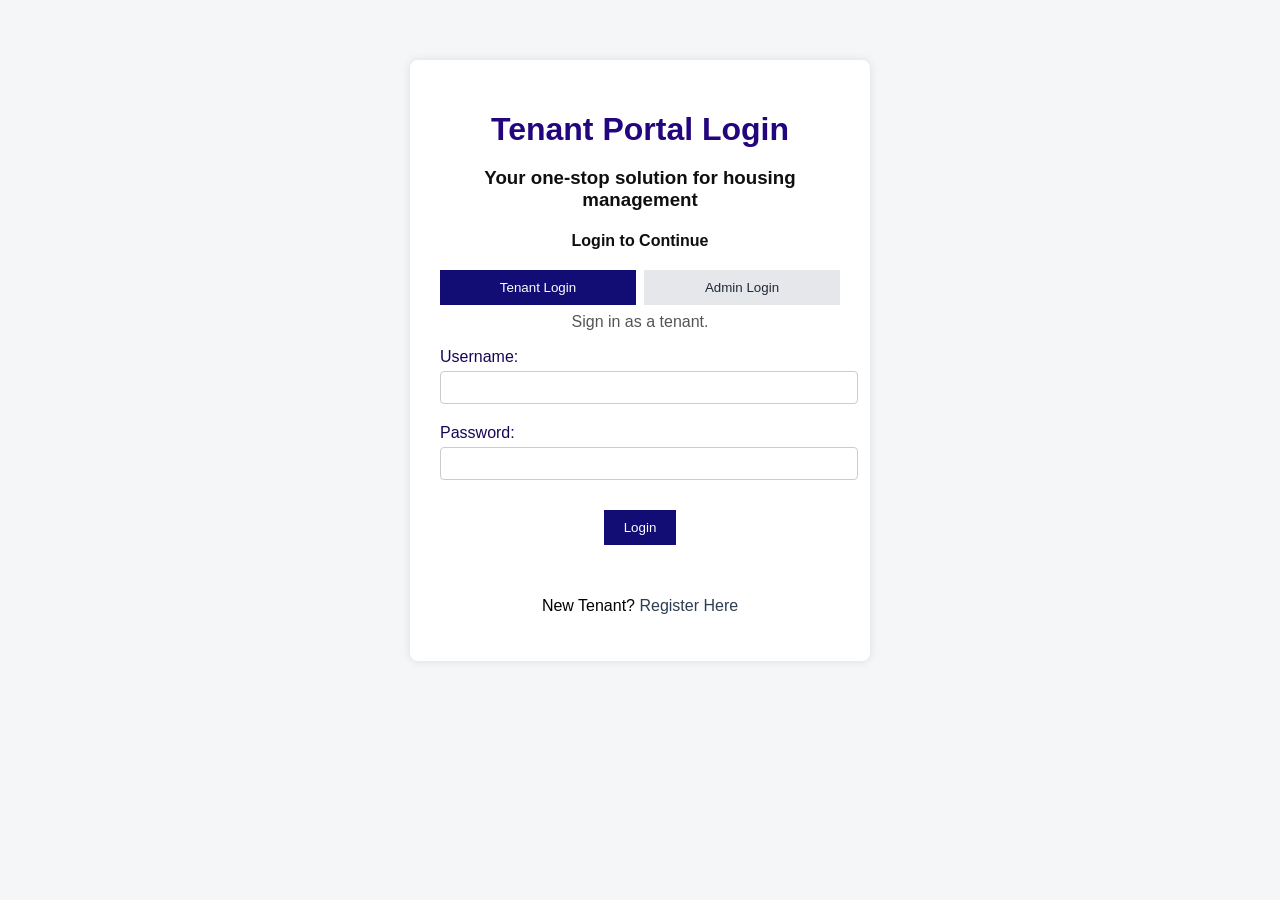
<file: src/main/resources/static/index.html>
<!DOCTYPE html>

<html lang="en">
<head>
  <meta charset="UTF-8">
  <meta name="viewport" content="width=device-width, initial-scale=1.0">
  <title>Portal Login</title>
  <link rel="stylesheet" href="css/base.css">
  <link rel="stylesheet" href="css/components.css">
  <link rel="stylesheet" href="css/auth.css">
</head>
<body>
  <div class="container">
    <h1> Tenant Portal Login</h1>
    <h3>Your one-stop solution for housing management</h3>
    <h4>Login to Continue</h4>
    <div class="login-modes" role="group" aria-label="Login type">
      <button id="tenantLoginMode" class="login-mode active" type="button" aria-pressed="true">
        Tenant Login
      </button>
      <button id="adminLoginMode" class="login-mode" type="button" aria-pressed="false">
        Admin Login
      </button>
    </div>
    <p id="loginModeMessage" class="login-mode-message">Sign in as a tenant.</p>
    <form id="loginForm" method="post">
      <label for="username">Username:</label>
      <input type="text" name="username" id="username" required>

      <label for="password">Password:</label>
      <input type="password" name="password" id="password" required>

        <button id="loginButton" type="submit">Login</button>
      </form>
      <p id="loginMessage" class="form-message" role="alert" aria-live="polite"></p>
    <p>New Tenant? <a href="register.html">Register Here</a></p>
  </div>

<script src="js/api.js" defer></script>
<script src="js/auth.js" defer></script>

</body>
</html>
</file>
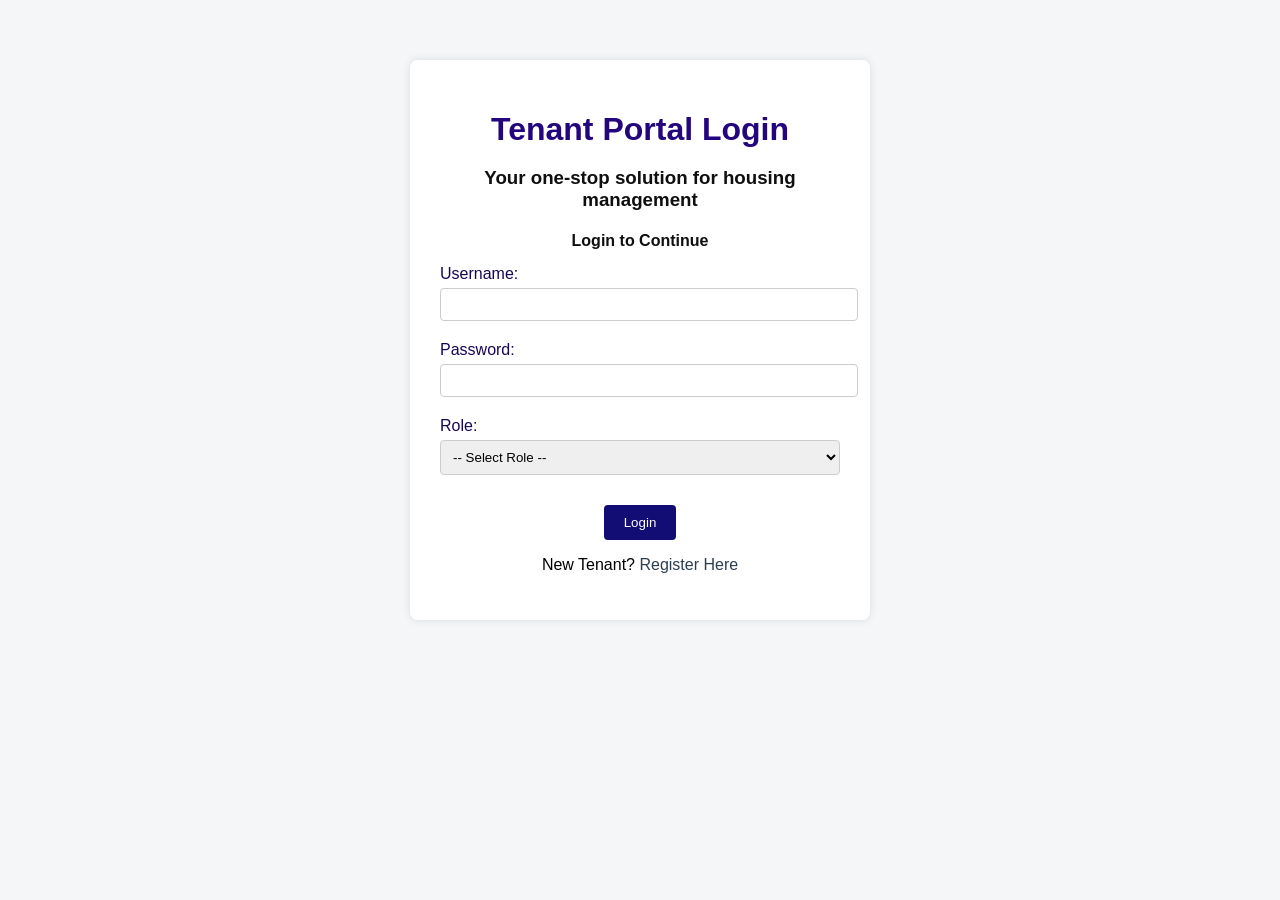
<file: tenant final.html>
<!DOCTYPE html>
<html lang="en">
<head>
  <meta charset="UTF-8">
  <meta name="viewport" content="width=device-width, initial-scale=1.0">
  <title>Portal Login</title>
  <style>
    body {
      font-family: 'Segoe UI', Tahoma, Geneva, Verdana, sans-serif;
      background-color: #f4f6f8;
      margin: 0;
      padding: 0;
    }
    .container {
      max-width: 400px;
      margin: 60px auto;
      background-color: #ffffff;
      padding: 30px;
      border-radius: 8px;
      box-shadow: 0 0 10px rgba(0,0,0,0.1);
      text-align: center;
    }
    h1 {
      color: #23057e;
      margin-bottom: 10px;
    }
    h3, h4 {
      color: #100f0f;
      margin-bottom: 15px;
    }
    label {
      display: block;
      text-align: left;
      margin: 10px 0 5px;
      color: #180556;
    }
    input, select {
      width: 100%;
      padding: 8px;
      border: 1px solid #ccc;
      border-radius: 4px;
      margin-bottom: 10px;
    }
    button {
      margin-top: 20px;
      padding: 10px 20px;
      background-color: #120d74;
      color: white;
      border: none;
      border-radius: 4px;
      cursor: pointer;
    }
    button:hover {
      background-color: #100a68;
    }
    a {
      color: #2c3e50;
      text-decoration: none;
    }
    a:hover {
      text-decoration: underline;
    }
  </style>
</head>
<body>
  <div class="container">
    <h1> Tenant Portal Login</h1>
    <h3>Your one-stop solution for housing management</h3>
    <h4>Login to Continue</h4>
    <form onsubmit="return redirectBasedOnRole()" method="post">
      <label for="username">Username:</label>
      <input type="text" name="username" id="username" required>

      <label for="password">Password:</label>
      <input type="password" name="password" id="password" required>

      <label for="role">Role:</label>
      <select name="role" id="role" required>
        <option value="">-- Select Role --</option>
        <option value="admin">Admin</option>
        <option value="tenant">Tenant</option>
      </select>

      <button type="submit">Login</button>
    </form>
    <p>New Tenant? <a href="register.html">Register Here</a></p>
  </div>

<script>
  function redirectBasedOnRole() {
    const role = document.getElementById("role").value;
    const username = document.getElementById("username").value.trim();
    const password = document.getElementById("password").value.trim();

    // Check if all fields are filled
    if (!username || !password || !role) {
      alert("Please fill all fields!");
      return false; // Stop submission
    }

    // Redirect based on role
    if (role === "admin") {
      window.location.href = "admin final.html"; // Redirect admin
      return false; // Prevent default form submission
    } else if (role === "tenant") {
      window.location.href = "tenantdashboard.html"; // Redirect tenant
      return false; // Prevent default form submission
    }

    return true; // Fallback (should not reach here)
  }
</script>

</body>
</html>
</file>
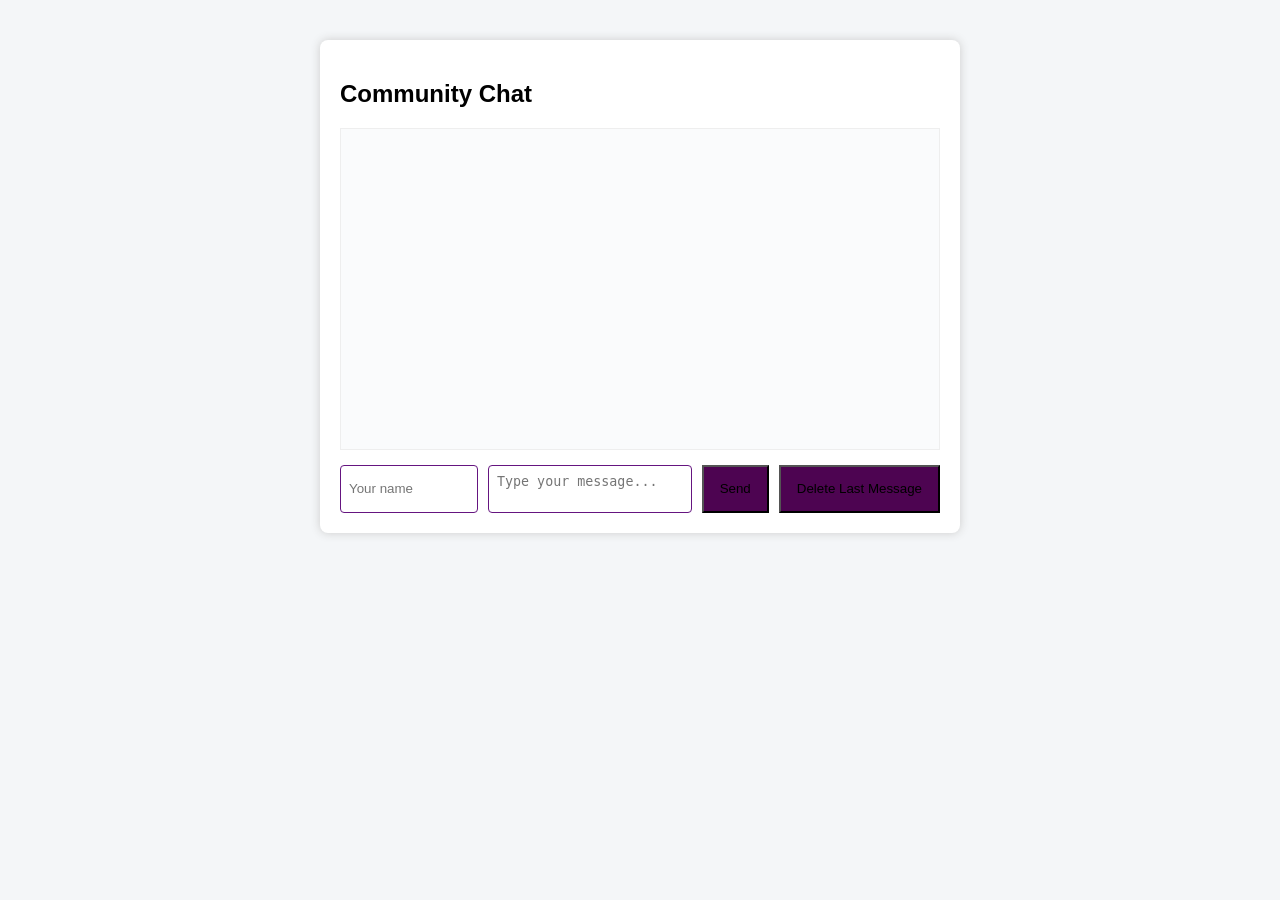
<file: src/main/resources/static/chat.html>
<!DOCTYPE html>
<html lang="en">
<head>
  <meta charset="UTF-8">
  <title>Tenant Portal Chat</title>
  <link rel="stylesheet" href="css/base.css">
  <link rel="stylesheet" href="css/chat.css">
</head>
<body>
  <div class="chat-container">
    <h2>Community Chat</h2>
    <div class="chat-messages" id="chatMessages"></div>
    <form class="chat-form" id="chatForm">
      <input type="text" id="sender" placeholder="Your name" required>
      <textarea id="content" placeholder="Type your message..." required></textarea>
      <button type="submit">Send</button>
      <button type="button" id="deleteLatest">Delete Last Message</button>
    </form>
  </div>
  <script src="js/chat.js" defer></script>
</body>
</html>
</file>
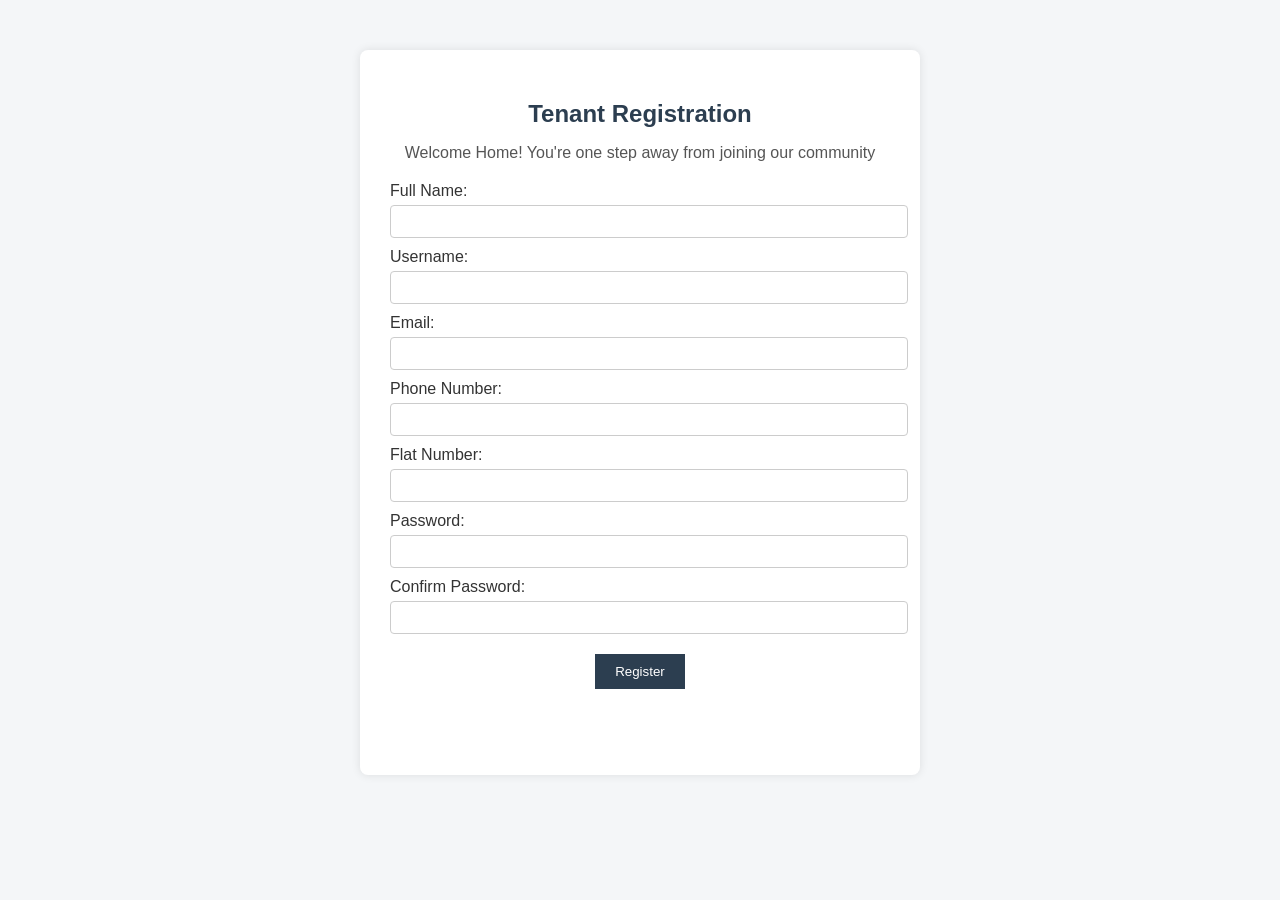
<file: src/main/resources/static/register.html>
<!DOCTYPE html>
<html>
<head>
  <title>Tenant Registration</title>
  <link rel="stylesheet" href="css/base.css">
  <link rel="stylesheet" href="css/components.css">
  <link rel="stylesheet" href="css/auth.css">
</head>
<body>
  <div class="container registration-container">
    <h2>Tenant Registration</h2>
    <p>Welcome Home! You're one step away from joining our community</p>
    <form id="registrationForm">
      <label for="fullName">Full Name:</label>
      <input type="text" name="fullName" id="fullName" maxlength="120" required>

      <label for="username">Username:</label>
      <input type="text" name="username" id="username" maxlength="80" required>

      <label for="email">Email:</label>
      <input type="email" name="email" id="email" maxlength="160" required>

      <label for="phone">Phone Number:</label>
      <input type="text" name="phone" id="phone" maxlength="30" required>

      <label for="flatNumber">Flat Number:</label>
      <input type="text" name="flatNumber" id="flatNumber" maxlength="30">

      <label for="password">Password:</label>
      <input type="password" name="password" id="password" minlength="8" maxlength="128" required>

      <label for="confirmPassword">Confirm Password:</label>
      <input type="password" name="confirmPassword" id="confirmPassword" minlength="8" maxlength="128" required>

      <button id="registrationButton" type="submit">Register</button>
    </form>
    <p id="registrationMessage" class="form-message" role="alert" aria-live="polite"></p>
   
  </div>
  <script src="js/api.js" defer></script>
  <script src="js/registration.js" defer></script>
</body>
</html>
</file>
<file: src/main/resources/static/css/base.css>
body {
  font-family: 'Segoe UI', Tahoma, Geneva, Verdana, sans-serif;
  background-color: #f4f6f8;
  margin: 0;
  padding: 0;
}

a {
  color: #2c3e50;
  text-decoration: none;
}

a:hover {
  text-decoration: underline;
}

.form-message {
  min-height: 1.25em;
  color: #8b0000;
}
</file>
<file: src/main/resources/static/css/components.css>
.container {
  background-color: #ffffff;
  border-radius: 8px;
  box-shadow: 0 0 10px rgba(0,0,0,0.1);
}

button {
  color: white;
  border: none;
  cursor: pointer;
}

.card {
  background-color: white;
  border-radius: 12px;
  box-shadow: 0 4px 8px rgba(0,0,0,0.1);
}
</file>
<file: src/main/resources/static/css/auth.css>
.container {
  max-width: 400px;
  margin: 60px auto;
  padding: 30px;
  text-align: center;
}

h1 {
  color: #23057e;
  margin-bottom: 10px;
}

h3, h4 {
  color: #100f0f;
  margin-bottom: 15px;
}

.login-modes {
  display: flex;
  gap: 8px;
  margin: 20px 0 8px;
}

.login-mode {
  flex: 1;
  margin-top: 0;
  background-color: #e5e7eb;
  color: #1f2937;
}

.login-mode.active {
  background-color: #120d74;
  color: white;
}

.login-mode-message {
  min-height: 1.25em;
  margin: 0 0 15px;
  color: #555;
}

label {
  display: block;
  text-align: left;
  margin: 10px 0 5px;
  color: #180556;
}

input, select {
  width: 100%;
  padding: 8px;
  border: 1px solid #ccc;
  border-radius: 4px;
  margin-bottom: 10px;
}

button {
  margin-top: 20px;
  padding: 10px 20px;
  background-color: #120d74;
}

button:hover {
  background-color: #100a68;
}

.registration-container {
  max-width: 500px;
  margin: 50px auto;
}

.registration-container h2 {
  color: #2c3e50;
  margin-bottom: 10px;
}

.registration-container p {
  color: #555;
  margin-bottom: 20px;
}

.registration-container label {
  color: #333;
}

.registration-container input {
  margin-bottom: 0;
}

.registration-container button {
  background-color: #2c3e50;
}

.registration-container button:hover {
  background-color: #34495e;
}
</file>
<file: src/main/resources/static/css/chat.css>
body {
  font-family: Arial, sans-serif;
  background: #f4f6f8;
  margin: 0;
}

.chat-container {
  max-width: 600px;
  margin: 40px auto;
  background: #fff;
  border-radius: 8px;
  box-shadow: 0 0 10px #ccc;
  padding: 20px;
}

.chat-messages {
  height: 300px;
  overflow-y: auto;
  border: 1px solid #eee;
  padding: 10px;
  margin-bottom: 15px;
  background: #fafbfc;
}

.chat-message {
  margin-bottom: 10px;
}

.chat-message .sender {
  font-weight: bold;
  color: #480c57;
}

.chat-message .timestamp {
  font-size: 0.8em;
  color: #460761;
  margin-left: 8px;
}

.chat-form {
  display: flex;
  gap: 10px;
}

.chat-form input,
.chat-form textarea {
  padding: 8px;
  border: 1px solid #651580;
  border-radius: 4px;
}

.chat-form input {
  width: 120px;
}

.chat-form textarea {
  flex: 1;
  resize: none;
}

.chat-form button {
  background: #4d0451;
  padding: 8px 16px;
}

.chat-form button:hover {
  background: #4d0353;
}
</file>
